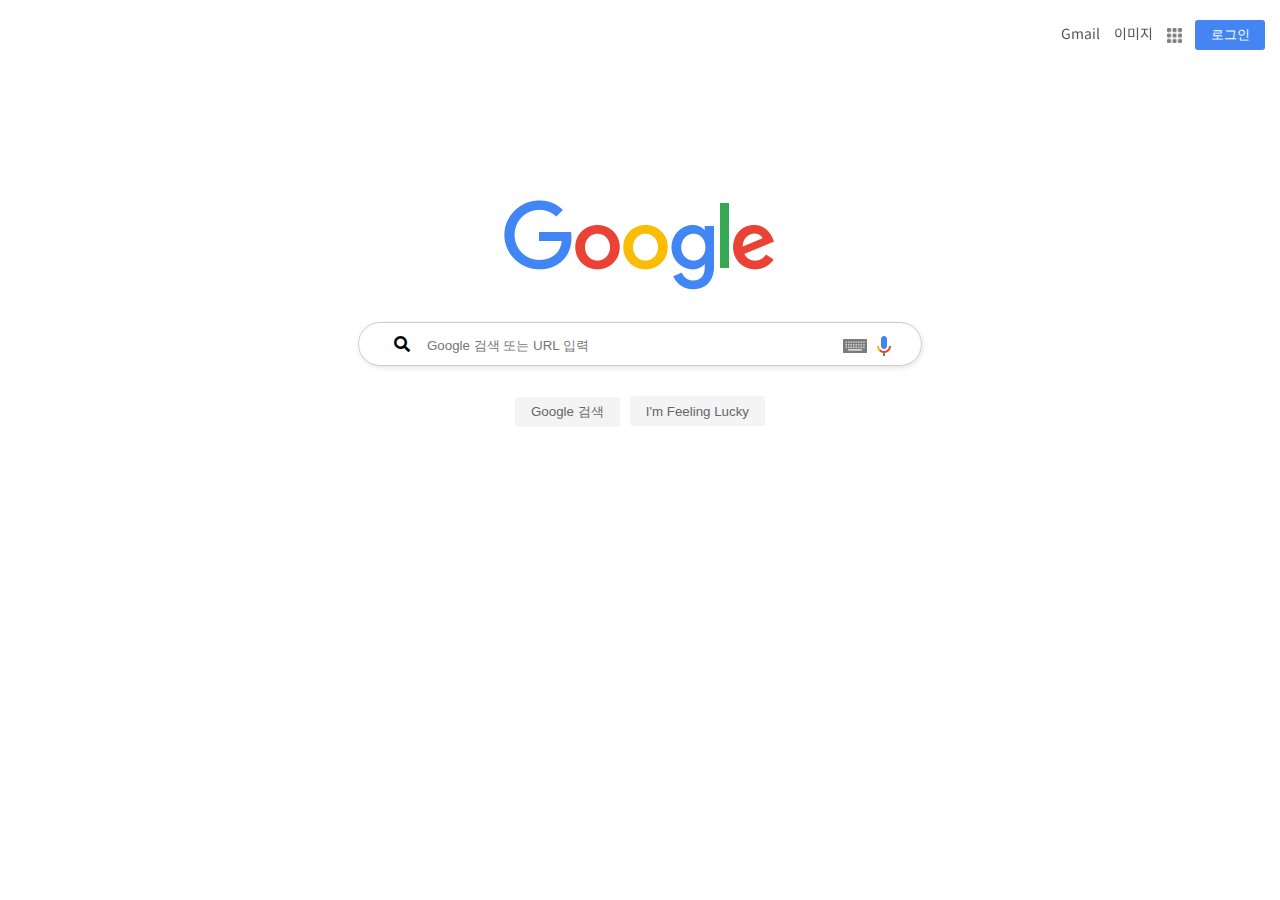
<file: index.html>
<!DOCTYPE html>
<html lang="en">
  <head>
    <meta charset="UTF-8" />
    <title>Google</title>
    <!-- favicon -->
    <link rel="icon" href="images/googleg_standard_color_128dp.png" />
    <link rel="stylesheet" href="css/reset.css" />
    <link rel="stylesheet" href="css/main.css" />
    <link
      rel="stylesheet"
      href="https://cdnjs.cloudflare.com/ajax/libs/font-awesome/5.15.3/css/all.min.css"
    />
  </head>
  <body>
    <header>
      <nav>
        <a href="#" id="mail">Gmail</a>
        <a href="#" id="imgs">이미지</a>
        <a href="#" id="menu">
          <img src="images/free-icon-font-grid-3917002.png" alt="그리드" />
          <span></span>
        </a>

        <a href="login.html"><button id="login">로그인</button></a>
      </nav>
      <main>
        <div class="main_wrap">
          <img src="images/googlelogo_color_272x92dp.png" alt="로고이미지" />
          <div class="search_bar">
            <i class="fas fa-search"></i>
            <input type="text" placeholder="Google 검색 또는 URL 입력" />
            <a href="#">
              <img src="images/tia.png" alt="검색" />
            </a>
            <a href="#">
              <img
                src="images/googlemic_color_24dp.png"
                title="음성인식"
                alt="음성인식"
              />
            </a>
          </div>
          <button>Google 검색</button>
          <button>I'm Feeling Lucky</button>
        </div>
      </main>
    </header>
  </body>
</html>
</file>
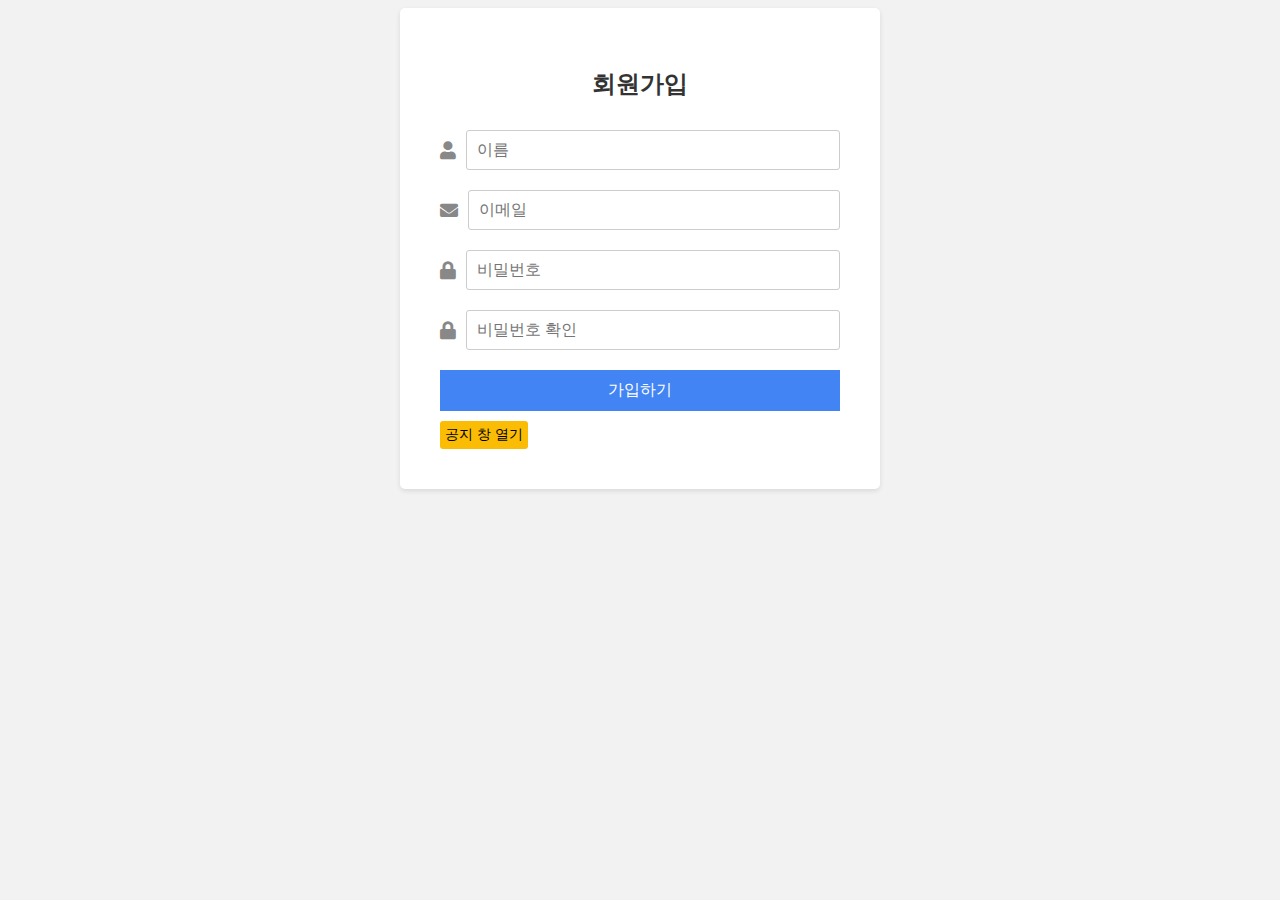
<file: login.html>
<!DOCTYPE html>
<html lang="ko">
  <head>
    <meta charset="UTF-8" />
    <meta http-equiv="X-UA-Compatible" content="IE=edge" />
    <meta name="viewport" content="width=device-width, initial-scale=1.0" />
    <title>구글회원가입</title>
    <link rel="stylesheet" href="css/login.css" />
    <link
      rel="stylesheet"
      href="https://cdnjs.cloudflare.com/ajax/libs/font-awesome/5.15.3/css/all.min.css"
    />
  </head>
  <body>
    <div class="container">
      <h2>회원가입</h2>
      <form>
        <div class="input-group">
          <i class="fas fa-user"></i>
          <input type="text" placeholder="이름" />
        </div>
        <div class="input-group">
          <i class="fas fa-envelope"></i>
          <input type="email" placeholder="이메일" />
        </div>
        <div class="input-group">
          <i class="fas fa-lock"></i>
          <input type="password" placeholder="비밀번호" />
        </div>
        <div class="input-group">
          <i class="fas fa-lock"></i>
          <input type="password" placeholder="비밀번호 확인" />
        </div>
        <button type="submit">가입하기</button>
        <input
          type="button"
          value="공지 창 열기"
          onclick="window.open('notice.html')"
        />
      </form>
    </div>
  </body>
</html>
</file>
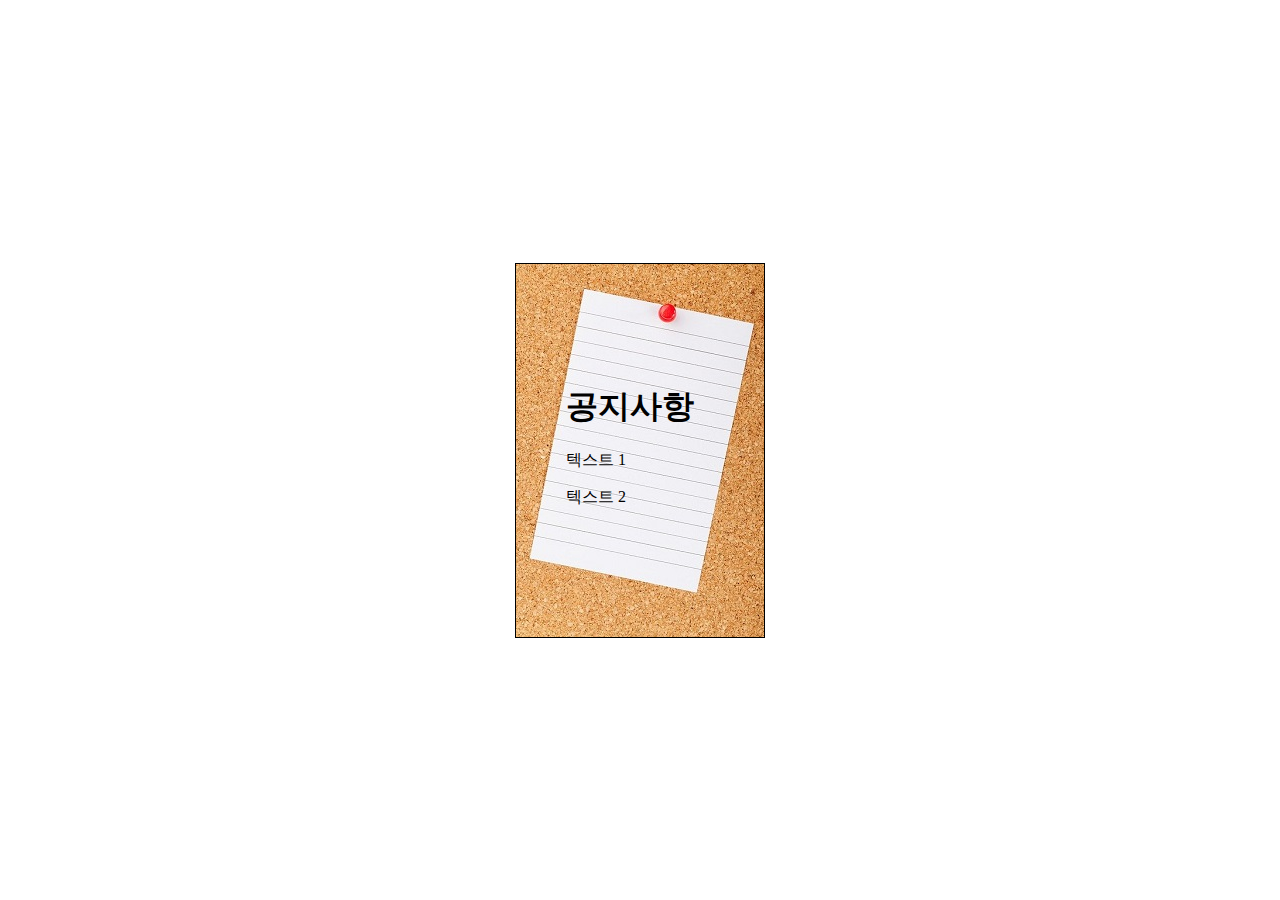
<file: notice.html>
<!DOCTYPE html>
<html lang="ko">
  <head>
    <meta charset="UTF-8" />
    <meta http-equiv="X-UA-Compatible" content="IE=edge" />
    <meta name="viewport" content="width=device-width, initial-scale=1.0" />
    <title>공지사항 열기</title>
    <link rel="stylesheet" href="css/notice.css" />
  </head>
  <body>
    <div id="container">
      <h1>공지사항</h1>
      <p>텍스트 1</p>
      <p>텍스트 2</p>
    </div>
  </body>
</html>
</file>
<file: css/main.css>
@charset "utf-8";
/* main.css */
@import url("https://fonts.googleapis.com/css?family=Noto+Sans+KR:400,700&display=swap");
/* header */
nav {
  text-align: right;
  padding: 20px;
  position: fixed;
  width: 100%;
  top: 0;
  left: 0;
}
nav > * {
  font-family: "Noto Sans KR", sans-serif;
  font-size: 14px;
  text-decoration: none;
  color: #555;
  margin: 0 5px;
  position: relative;
  cursor: pointer;
}
nav a img {
  width: 15px;
}
#menu {
  opacity: 0.5;
}
nav span {
  width: 30px;
  height: 30px;
  border-radius: 50%;
  background-color: rgba(0, 0, 0, 0.2);
  position: absolute;
  top: -3px;
  left: 0;
  left: -7px;
  opacity: 0;
}
nav span:hover {
  opacity: 1;
}
#menu:hover {
  opacity: 1;
}
nav #mail:hover {
  text-decoration: underline;
}
nav #imgs:hover {
  text-decoration: underline;
}
nav a #login {
  width: 70px;
  height: 30px;
  color: #fff;
  background-color: #4484f3;
  border: 0;
  border-radius: 3px;
  margin-right: 30px;
  cursor: pointer;
}
nav a #login:hover{
  background-color: #0a3681 ;
}
/* main_wrap */
.main_wrap {
  text-align: center;
  margin-top: 200px;
}
.search_bar {
  margin: 30px auto;
  width: 40%;
  max-width: 560px;
  border: 1px solid #ccc;
  /* background-color: aquamarine; */
  display: inline-block;
  padding: 3px 25px;
  border-radius: 100px;
  display: flex;
  align-items: baseline;
  box-shadow: 1px 2px 5px rgba(0, 0, 0, 0.1);
}
.search_bar a {
  text-decoration: none;
}
.search_bar a img {
  width: 24px;
  margin-left: 5px;
}
.search_bar > i {
  margin: 10px;
}
.search_bar input {
  width: 85%;
  border: 0;
  outline: none;
  margin-left: 5px;
}
.main_wrap > button {
  height: 30px;
  border: 0;
  padding: 0 15px;
  margin: 0 3px;
  background-color: #f4f4f4;
  border: 1px solid #f4f4f4;
  color: #666;
  border-radius: 3px;
  cursor: pointer;
}
.main_wrap > button:hover {
  border: 1px solid #ccc;
  color: #333;
  /* background: #fff; */
  background: linear-gradient(to bottom, #ffffff 0%, #f6f6f6 47%, #ededed 100%);
  box-shadow: 0px 1px 3px rgba(0, 0, 0, 0.2);
}
</file>
<file: css/login.css>
@charset "utf-8";
body {
  background-color: #f2f2f2;
  font-family: Arial, Helvetica, sans-serif;
}
.container {
  background-color: #fff;
  padding: 40px;
  margin: 0 auto;
  border-radius: 5px;
  max-width: 400px;
  box-shadow: 0 2px 5px rgba(0, 0, 0, 0.1);
}
h2 {
  text-align: center;
  margin-bottom: 30px;
  color: #333;
}
.input-group {
  display: flex;
  align-items: center;
  margin-bottom: 20px;
}
.input-group i {
  color: #888;
  font-size: 18px;
  margin-right: 10px;
}
.input-group input {
  width: 100%;
  padding: 10px;
  font-size: 16px;
  border-radius: 3px;
  border: 1px solid #ccc;
  outline: none;
}
button[type="submit"] {
  display: block;
  width: 100%;
  padding: 10px;
  text-align: center;
  font-size: 16px;
  color: #fff;
  background-color: #4284f3;
  border: none;
}
button[type="submit"]:hover {
  background-color: #23498b;
}
input[type="button"] {
  padding: 5px;
  font-size: 14px;
  margin-top: 10px;
  border-radius: 3px;
  background-color: #fbbc05;
  border: none;
}
input[type="button"]:hover {
  background-color: #916e04;
}
</file>
<file: css/notice.css>
@charset "utf-8";
* {
  box-sizing: border-box;
}
body {
  display: flex;
  justify-content: center;
  align-items: center;
  margin: 0;
  min-height: 100vh;
}
#container {
  width: 250px;
  height: 375px;
  padding: 100px 50px;
  border: 1px solid black;
  background: url("../images/notice.jpg") no-repeat left top;
  background-size: auto;
}
</file>
